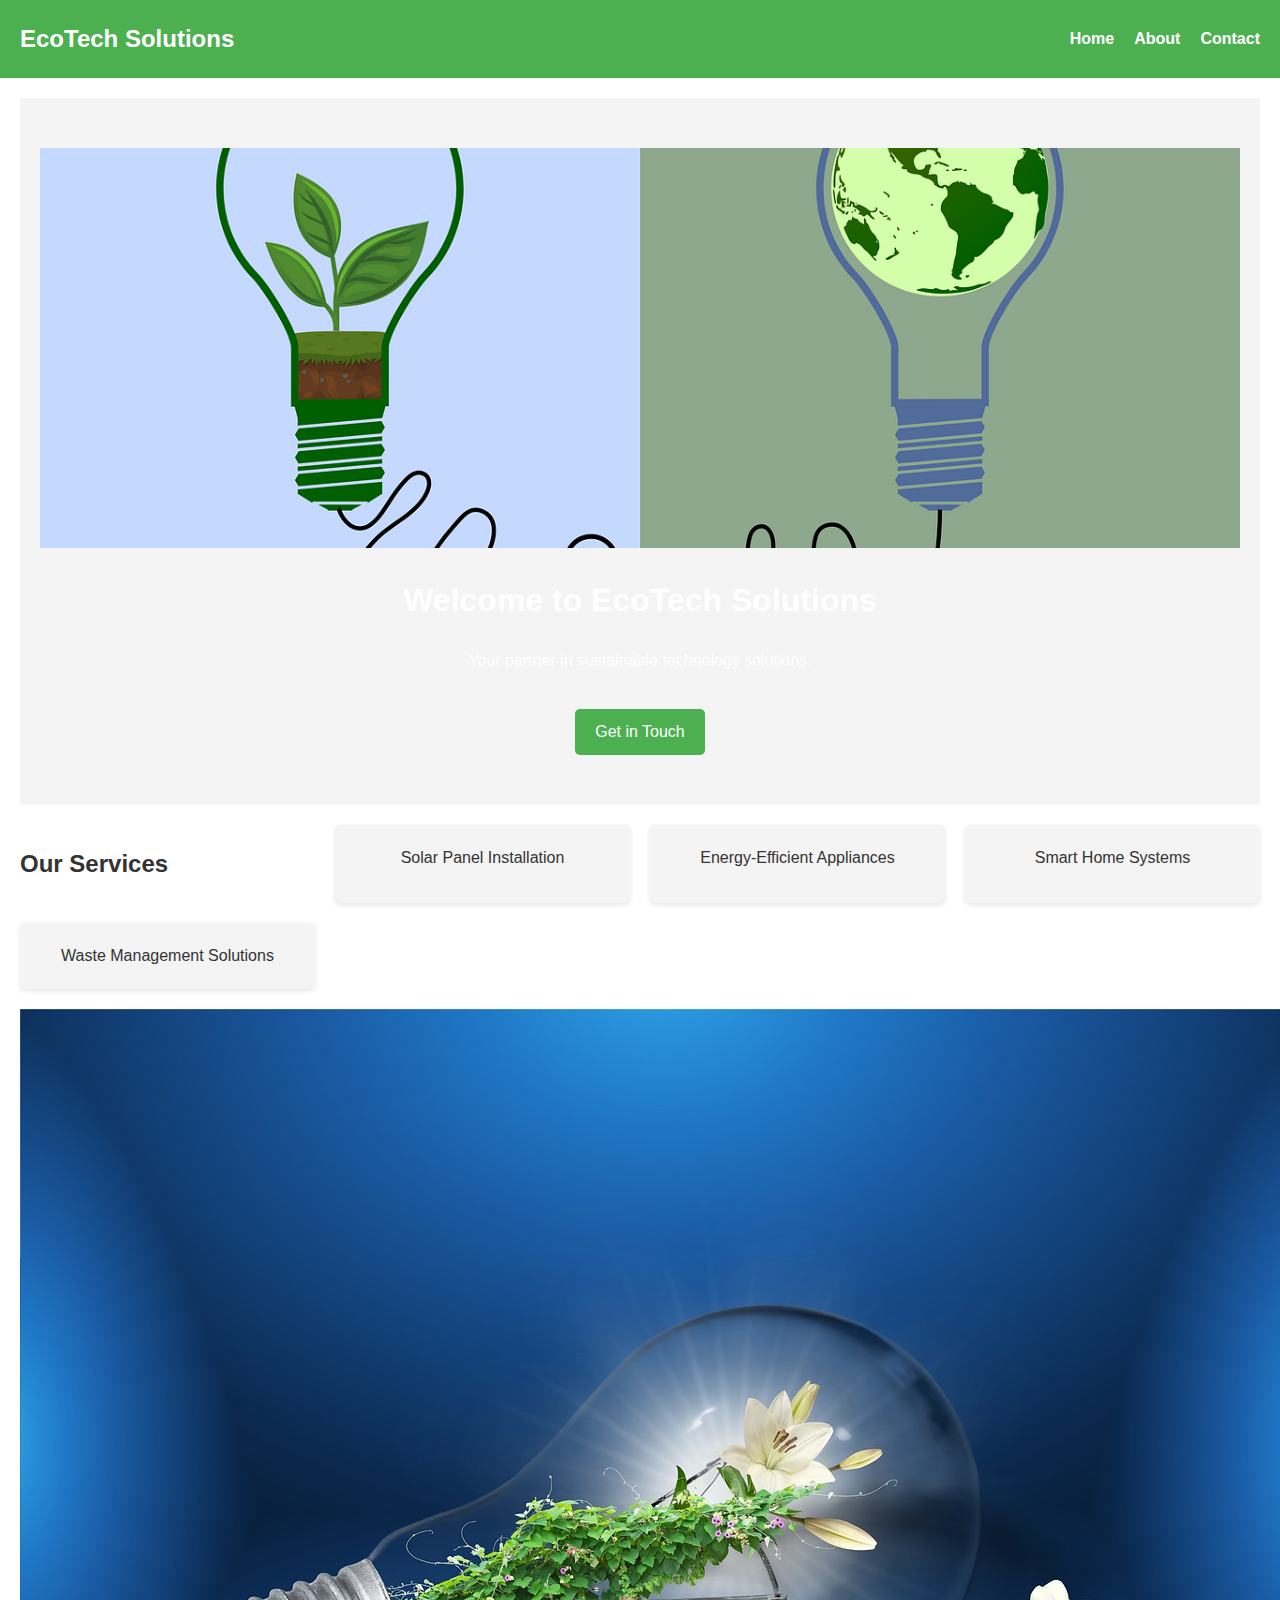
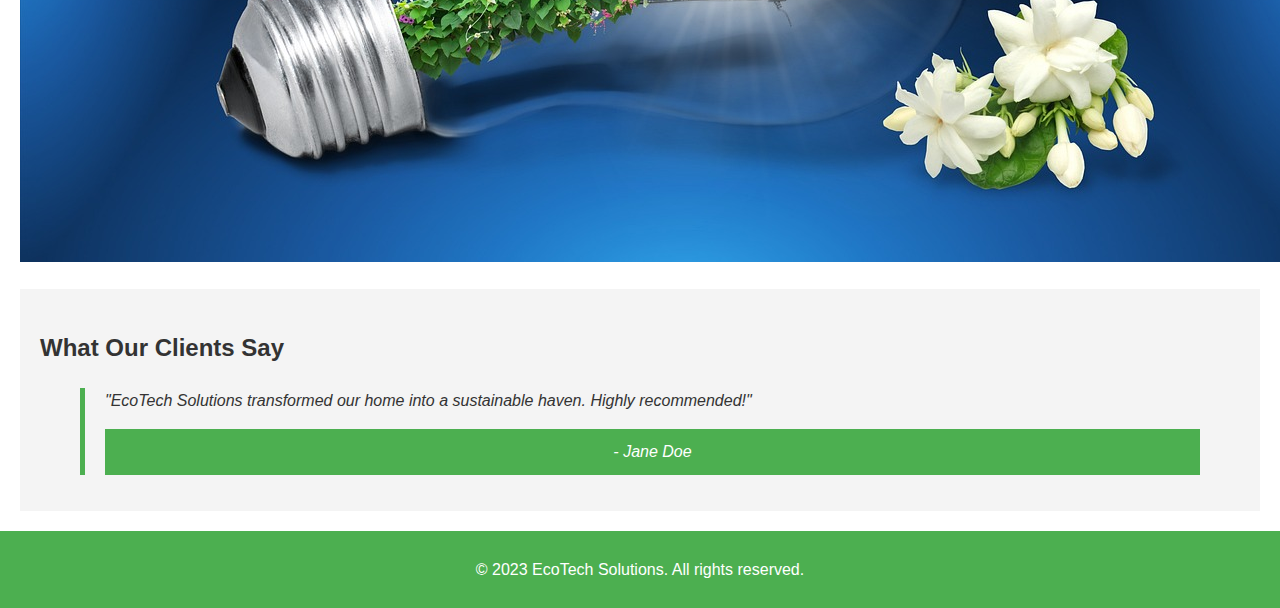
<file: index.html>
<!DOCTYPE html>
<html lang="en">
<head>
    <meta charset="UTF-8">
    <meta name="viewport" content="width=device-width, initial-scale=1.0">
    <title>EcoTech Solutions - Home</title>
    <link rel="stylesheet" href="styles.css">
    <style>
        /* Additional styles for the cards and testimonials */
        .services {
            display: grid;
            grid-template-columns: repeat(auto-fill, minmax(250px, 1fr));
            gap: 20px;
            margin: 20px 0;
        }

        .service-card {
            background-color: #f4f4f4;
            padding: 20px;
            border-radius: 5px;
            box-shadow: 0 2px 5px rgba(0, 0, 0, 0.1);
            text-align: center;
        }

        .testimonials {
            background-color: #f4f4f4;
            padding: 20px;
            margin-top: 20px;
            position: relative;
            overflow: hidden;
            max-height: 200px;
        }

        .testimonial-content {
            position: relative; /* Changed from absolute to relative */
            transition: transform 0.5s ease;
            width: 100%;
        }

        .testimonial {
            display: none;
        }

        .testimonial.active {
            display: block;
        }

        footer {
            background-color: #4CAF50;
            color: white;
            text-align: center;
            padding: 10px 0;
            position: relative; /* Changed to relative */
            width: 100%;
        }
    </style>
</head>
<body>
    <header>
        <nav>
            <div class="logo">EcoTech Solutions</div>
            <ul>
                <li><a href="index.html">Home</a></li>
                <li><a href="about.html">About</a></li>
                <li><a href="contact.html">Contact</a></li>
            </ul>
        </nav>
    </header>
    <main>
        <section class="hero">
            <img src="images/img1.webp" alt="EcoTech Solutions Hero Image">
            <h1>Welcome to EcoTech Solutions</h1>
            <p>Your partner in sustainable technology solutions.</p>
            <a href="contact.html" class="cta-button">Get in Touch</a>
        </section>
        <section class="services">
            <h2>Our Services</h2>
            <div class="service-card">Solar Panel Installation</div>
            <div class="service-card">Energy-Efficient Appliances</div>
            <div class="service-card">Smart Home Systems</div>
            <div class="service-card">Waste Management Solutions</div>
        </section>
        <div>
            <img src="images/img2.jpg" alt="image 2"/>
        </div>
        <section class="testimonials">
            <h2>What Our Clients Say</h2>
            <div class="testimonial-content">
                <div class="testimonial active">
                    <blockquote>
                        <p>"EcoTech Solutions transformed our home into a sustainable haven. Highly recommended!"</p>
                        <footer>- Jane Doe</footer>
                    </blockquote>
                </div>
                <div class="testimonial">
                    <blockquote>
                        <p>"Their team was professional and knowledgeable. We love our new solar panels!"</p>
                        <footer>- John Smith</footer>
                    </blockquote>
                </div>
                <div class="testimonial">
                    <blockquote>
                        <p>"Amazing service! Our energy bills have never been lower."</p>
                        <footer>- Sarah Johnson</footer>
                    </blockquote>
                </div>
            </div>
        </section>
    </main>
    <footer>
        <p>&copy; 2023 EcoTech Solutions. All rights reserved.</p>
    </footer>

    <script>
        // JavaScript for sliding testimonials
        let currentTestimonial = 0;
        const testimonials = document.querySelectorAll('.testimonial');
        
        function showNextTestimonial() {
            testimonials[currentTestimonial].classList.remove('active');
            currentTestimonial = (currentTestimonial + 1) % testimonials.length;
            testimonials[currentTestimonial].classList.add('active');
        }
        
        setInterval(showNextTestimonial, 3000); // Change testimonial every 3 seconds
    </script>
</body>
</html>
</file>
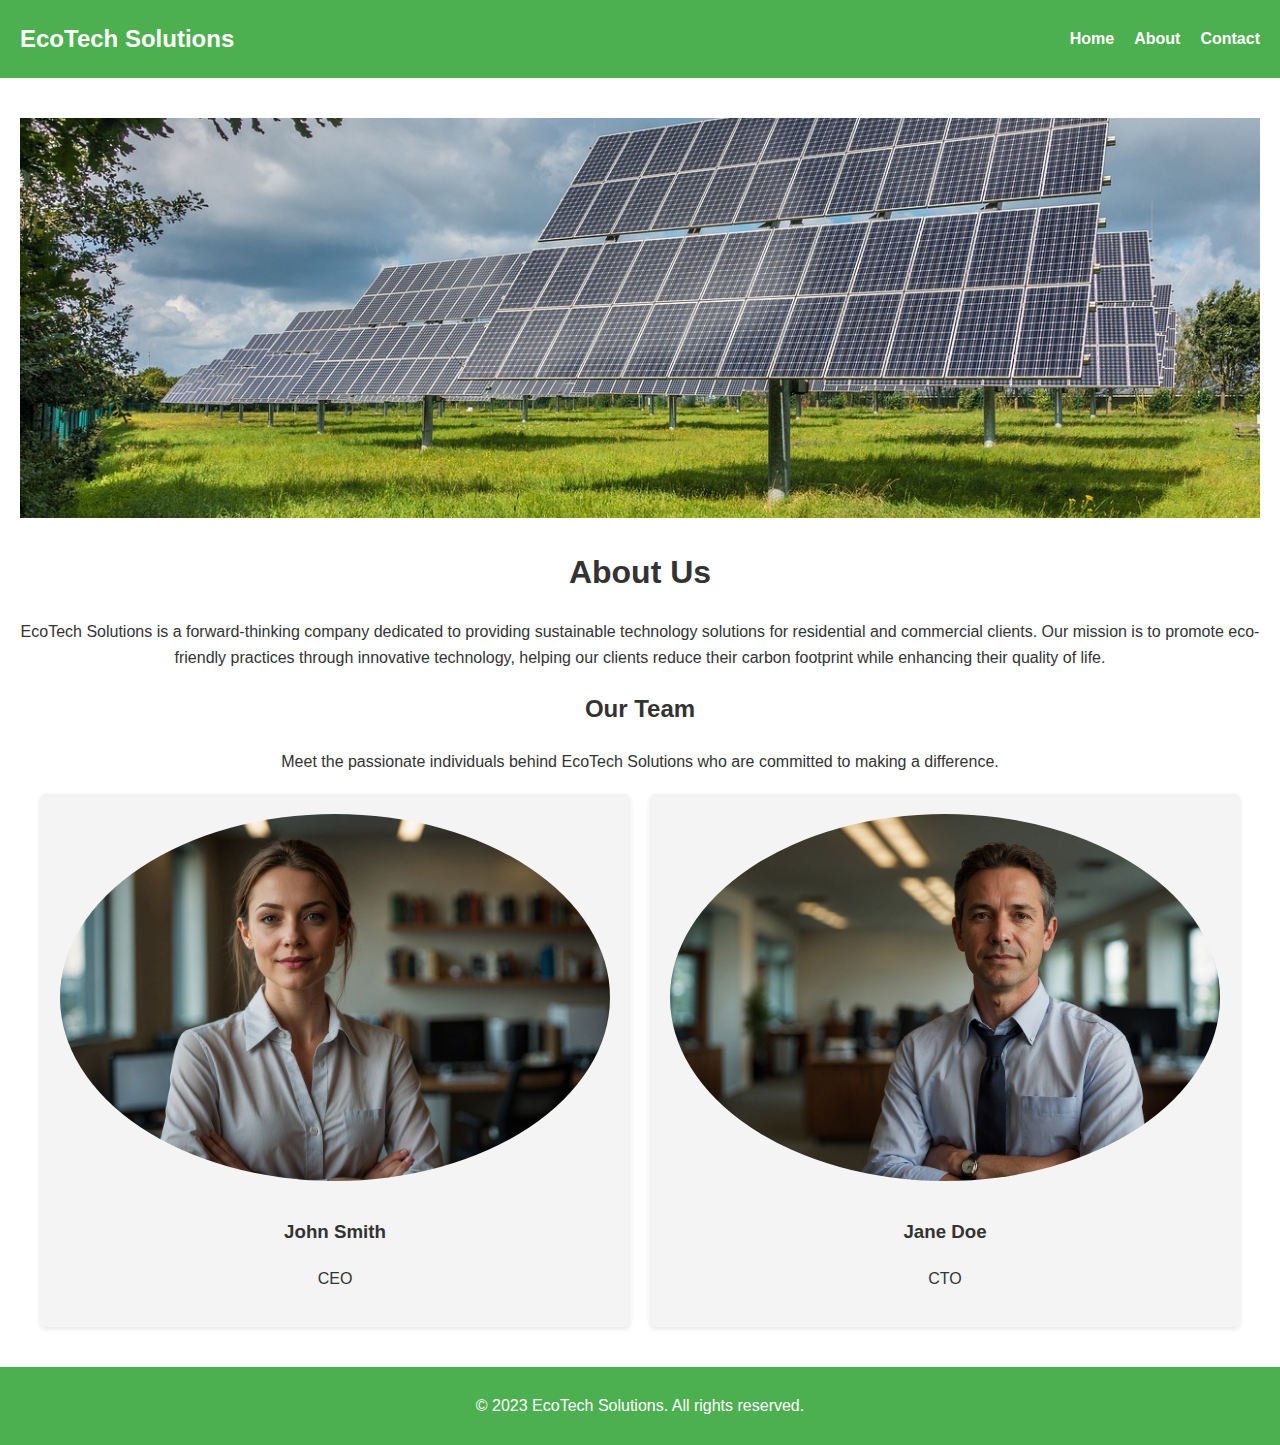
<file: about.html>
<!DOCTYPE html>
<html lang="en">
<head>
    <meta charset="UTF-8">
    <meta name="viewport" content="width=device-width, initial-scale=1.0">
    <title>EcoTech Solutions - About</title>
    <link rel="stylesheet" href="styles.css">
    <style>
        /* Additional styles for the team member cards */
        .team {
            display: grid;
            grid-template-columns: repeat(auto-fill, minmax(500px, 1fr));
            gap: 20px;
            margin: 20px auto;
            justify-content: center; /* Centering the team member cards */
            text-align: center;
            max-width: 1200px; /* Limit the width of the team section */
        }

        .team-member {
            background-color: #f4f4f4;
            padding: 20px;
            border-radius: 5px;
            box-shadow: 0 2px 5px rgba(0, 0, 0, 0.1);
            text-align: center;
        }

        .team-member img {
            width: 100%;
            height: auto;
            border-radius: 50%;
            margin-bottom: 10px;
        }

        /* Footer styles */
        footer {
            background-color: #4CAF50;
            color: white;
            text-align: center;
            padding: 10px 0;
            position: relative; /* Ensure it doesn't overlap with other elements */
            width: 100%;
        }

        /* Ensures the footer is always at the bottom */
        body {
            display: flex;
            flex-direction: column;
            min-height: 100vh;
            margin: 0;
        }

        main {
            flex: 1; /* Allow the main content to take up available space */
        }
    </style>
</head>
<body>
    <header>
        <nav>
            <div class="logo">EcoTech Solutions</div>
            <ul>
                <li><a href="index.html">Home</a></li>
                <li><a href="about.html">About</a></li>
                <li><a href="contact.html">Contact</a></li>
            </ul>
        </nav>
    </header>
    <main>
        <section class="about">
            <img src="images/img3.jpg" alt="About EcoTech Solutions" style="width: 100%; height: auto; max-height: 400px; object-fit: cover;">
            <h1>About Us</h1>
            <p>EcoTech Solutions is a forward-thinking company dedicated to providing sustainable technology solutions for residential and commercial clients. Our mission is to promote eco-friendly practices through innovative technology, helping our clients reduce their carbon footprint while enhancing their quality of life.</p>
            <h2>Our Team</h2>
            <p>Meet the passionate individuals behind EcoTech Solutions who are committed to making a difference.</p>
            <div class="team">
                <div class="team-member">
                    <img src="images/img6.jpg" alt="John Smith">
                    <h3>John Smith</h3>
                    <p>CEO</p>
                </div>
                <div class="team-member">
                    <img src="images/img7.jpg" alt="Jane Doe">
                    <h3>Jane Doe</h3>
                    <p>CTO</p>
                </div>
            </div>
        </section>
    </main>
    <footer>
        <p>&copy; 2023 EcoTech Solutions. All rights reserved.</p>
    </footer>
</body>
</html>
</file>
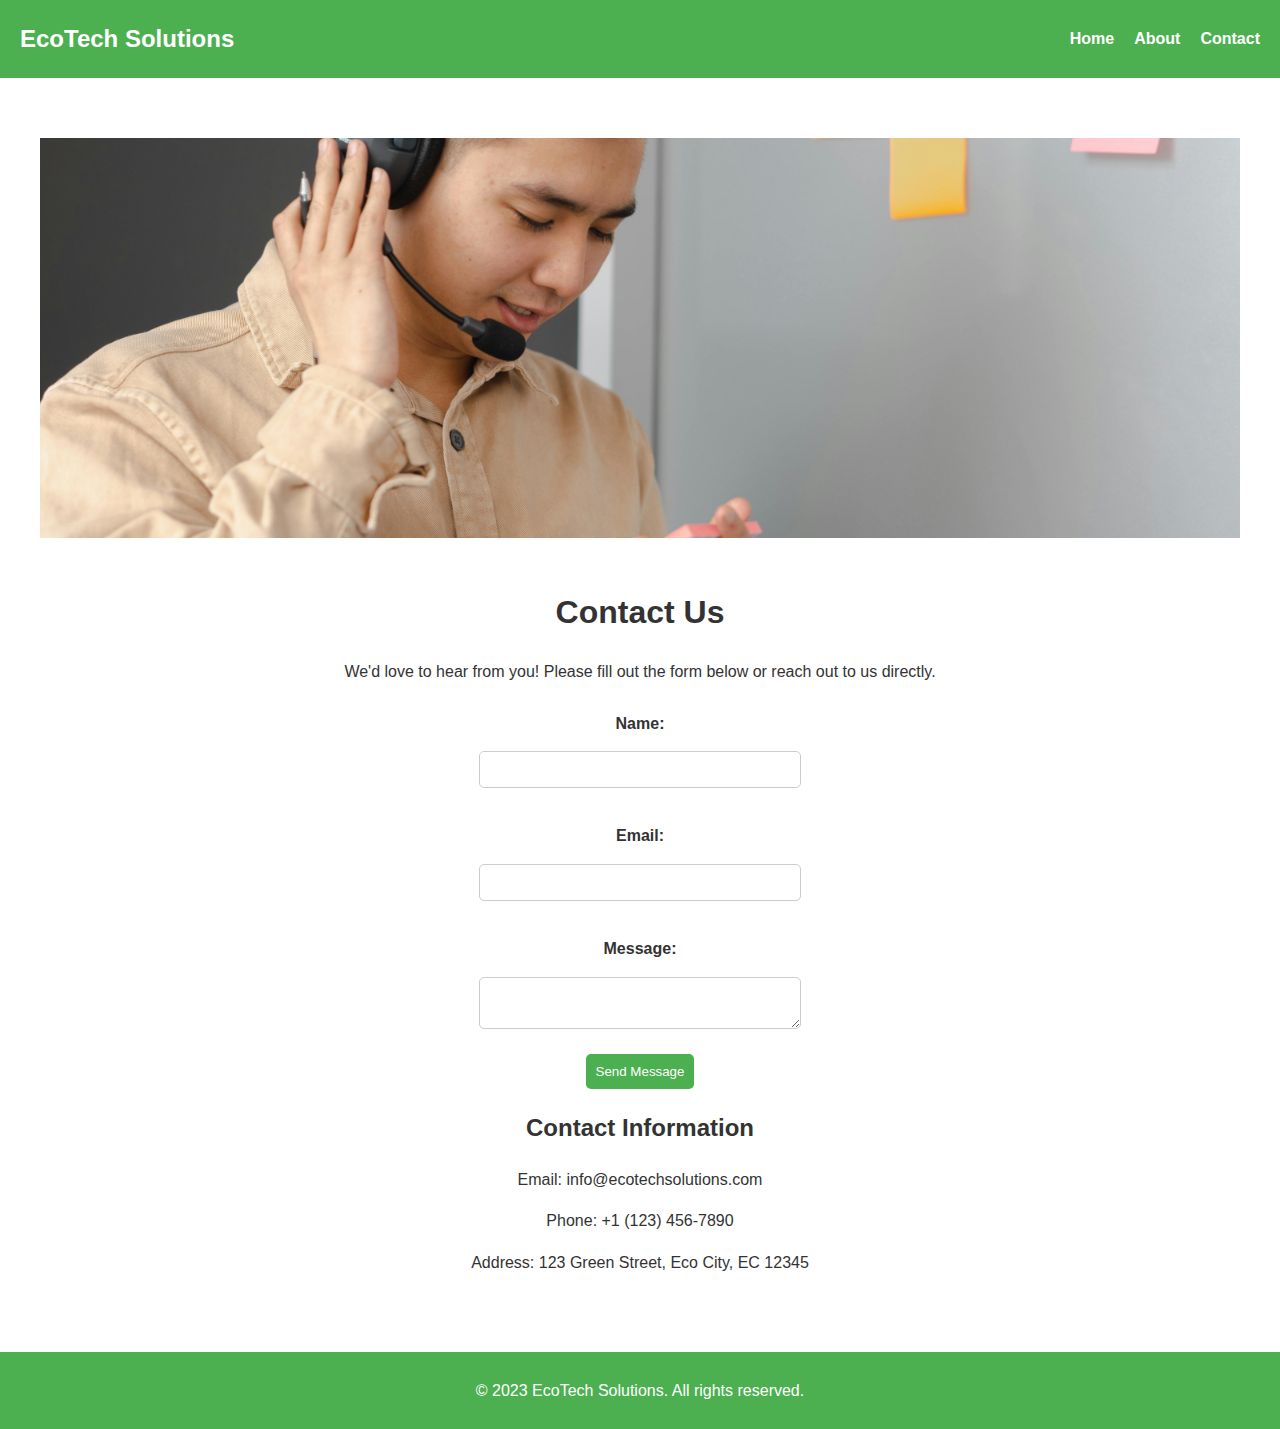
<file: contact.html>
<!DOCTYPE html>
<html lang="en">
<head>
    <meta charset="UTF-8">
    <meta name="viewport" content="width=device-width, initial-scale=1.0">
    <title>EcoTech Solutions - Contact</title>
    <link rel="stylesheet" href="styles.css">
    <style>
        /* Basic styles for the contact section */
        body {
            display: flex;
            flex-direction: column;
            min-height: 100vh;
            margin: 0;
        }

        main {
            flex: 1; /* Allow the main content to take up available space */
        }

        .contact {
            padding: 20px;
            text-align: center; /* Center the text */
        }

        .contact img {
            width: 100%;
            height: auto;
            max-height: 400px;
            object-fit: cover;
            margin-bottom: 20px;
        }

        form {
            display: flex;
            flex-direction: column;
            align-items: center; /* Center the form elements */
            margin-bottom: 20px;
        }

        label {
            margin: 10px 0 5px;
        }

        input, textarea {
            width: 300px; /* Fixed width for inputs */
            padding: 10px;
            margin-bottom: 15px;
            border: 1px solid #ccc;
            border-radius: 5px;
        }

        button {
            padding: 10px 20px;
            background-color: #4CAF50;
            color: white;
            border: none;
            border-radius: 5px;
            cursor: pointer;
        }

        button:hover {
            background-color: #45a049; /* Slightly darker green on hover */
        }

        footer {
            background-color: #4CAF50;
            color: white;
            text-align: center;
            padding: 10px 0;
            position: relative; /* Ensure it doesn't overlap with other elements */
            width: 100%;
        }
    </style>
</head>
<body>
    <header>
        <nav>
            <div class="logo">EcoTech Solutions</div>
            <ul>
                <li><a href="index.html">Home</a></li>
                <li><a href="about.html">About</a></li>
                <li><a href="contact.html">Contact</a></li>
            </ul>
        </nav>
    </header>
    <main>
        <section class="contact">
            <img src="images/img9.jpg" alt="Contact EcoTech Solutions">
            <h1>Contact Us</h1>
            <p>We'd love to hear from you! Please fill out the form below or reach out to us directly.</p>
            <form action="#" method="post">
                <label for="name">Name:</label>
                <input type="text" id="name" name="name" required>
                <label for="email">Email:</label>
                <input type="email" id="email" name="email" required>
                <label for="message">Message:</label>
                <textarea id="message" name="message" required></textarea>
                <button type="submit">Send Message</button>
            </form>
            <h2>Contact Information</h2>
            <p>Email: info@ecotechsolutions.com</p>
            <p>Phone: +1 (123) 456-7890</p>
            <p>Address: 123 Green Street, Eco City, EC 12345</p>
        </section>
    </main>
    <footer>
        <p>&copy; 2023 EcoTech Solutions. All rights reserved.</p>
    </footer>
</body>
</html>
</file>
<file: styles.css>
/* General Styles */
body {
    font-family: Arial, sans-serif;
    margin: 0;
    padding: 0;
    line-height: 1.6;
    color: #333;
}

header {
    background-color: #4CAF50;
    color: white;
    padding: 10px 0;
    text-align: center;
}

nav {
    display: flex;
    justify-content: space-between;
    align-items: center;
    padding: 0 20px;
}

nav ul {
    list-style: none;
    padding: 0;
    display: flex;
    gap: 20px;
}

nav ul li {
    display: inline;
}

nav ul li a {
    color: white;
    text-decoration: none;
    font-weight: bold;
}

nav ul li a:hover {
    text-decoration: underline;
}

.logo {
    font-size: 24px;
    font-weight: bold;
}

main {
    padding: 20px;
}

footer {
    background-color: #4CAF50;
    color: white;
    text-align: center;
    padding: 10px 0;
    position: fixed;
    width: 100%;
    bottom: 0;
}

/* Home Page Styles */
.hero {
    background-color: #f4f4f4;
    padding: 50px 20px;
    text-align: center;
    position: relative;
}

.hero img {
    width: 100%;
    height: auto;
    max-height: 400px;
    object-fit: cover;
}

.hero h1, .hero p, .hero .cta-button {
    position: relative;
    z-index: 1;
    color: white;
    margin-top: 20px;
}

.cta-button {
    display: inline-block;
    padding: 10px 20px;
    background-color: #4CAF50;
    color: white;
    text-decoration: none;
    border-radius: 5px;
}

.cta-button:hover {
    background-color: #45a049;
}

.services {
    margin: 20px 0;
}

.services ul {
    list-style-type: disc;
    padding-left: 40px;
}

.testimonials {
    background-color: #f4f4f4;
    padding: 20px;
    margin-top: 20px;
}

.testimonials blockquote {
    font-style: italic;
    border-left: 5px solid #4CAF50;
    padding-left: 20px;
}

/* About Page Styles */
.about {
    margin: 20px 0;
    text-align: center;
}

.about img {
    width: 100%;
    height: auto;
    max-height: 400px;
    object-fit: cover;
}

.about ul {
    list-style-type: disc;
    padding-left: 40px;
}

/* Contact Page Styles */
.contact {
    margin: 20px 0;
    text-align: center;
}

.contact img {
    width: 100%;
    height: auto;
    max-height: 400px;
    object-fit: cover;
}

.contact form {
    display: flex;
    flex-direction: column;
    gap: 10px;
    max-width: 400px;
    margin: 0 auto;
}

.contact form label {
    font-weight: bold;
}

.contact form input,
.contact form textarea {
    padding: 10px;
    border: 1px solid #ccc;
    border-radius: 5px;
}

.contact form button {
    padding: 10px;
    background-color: #4CAF50;
    color: white;
    border: none;
    border-radius: 5px;
    cursor: pointer;
}

.contact form button:hover {
    background-color: #45a049;
}

/* Responsive Styles */
@media (max-width: 768px) {
    nav ul {
        flex-direction: column;
        gap: 10px;
    }

    .hero img, .about img, .contact img {
        max-height: 200px;
    }

    .hero h1, .hero p, .hero .cta-button {
        margin-top: 10px;
    }

    .services ul, .about ul {
        padding-left: 20px;
    }

    .contact form {
        max-width: 100%;
    }
}
</file>
